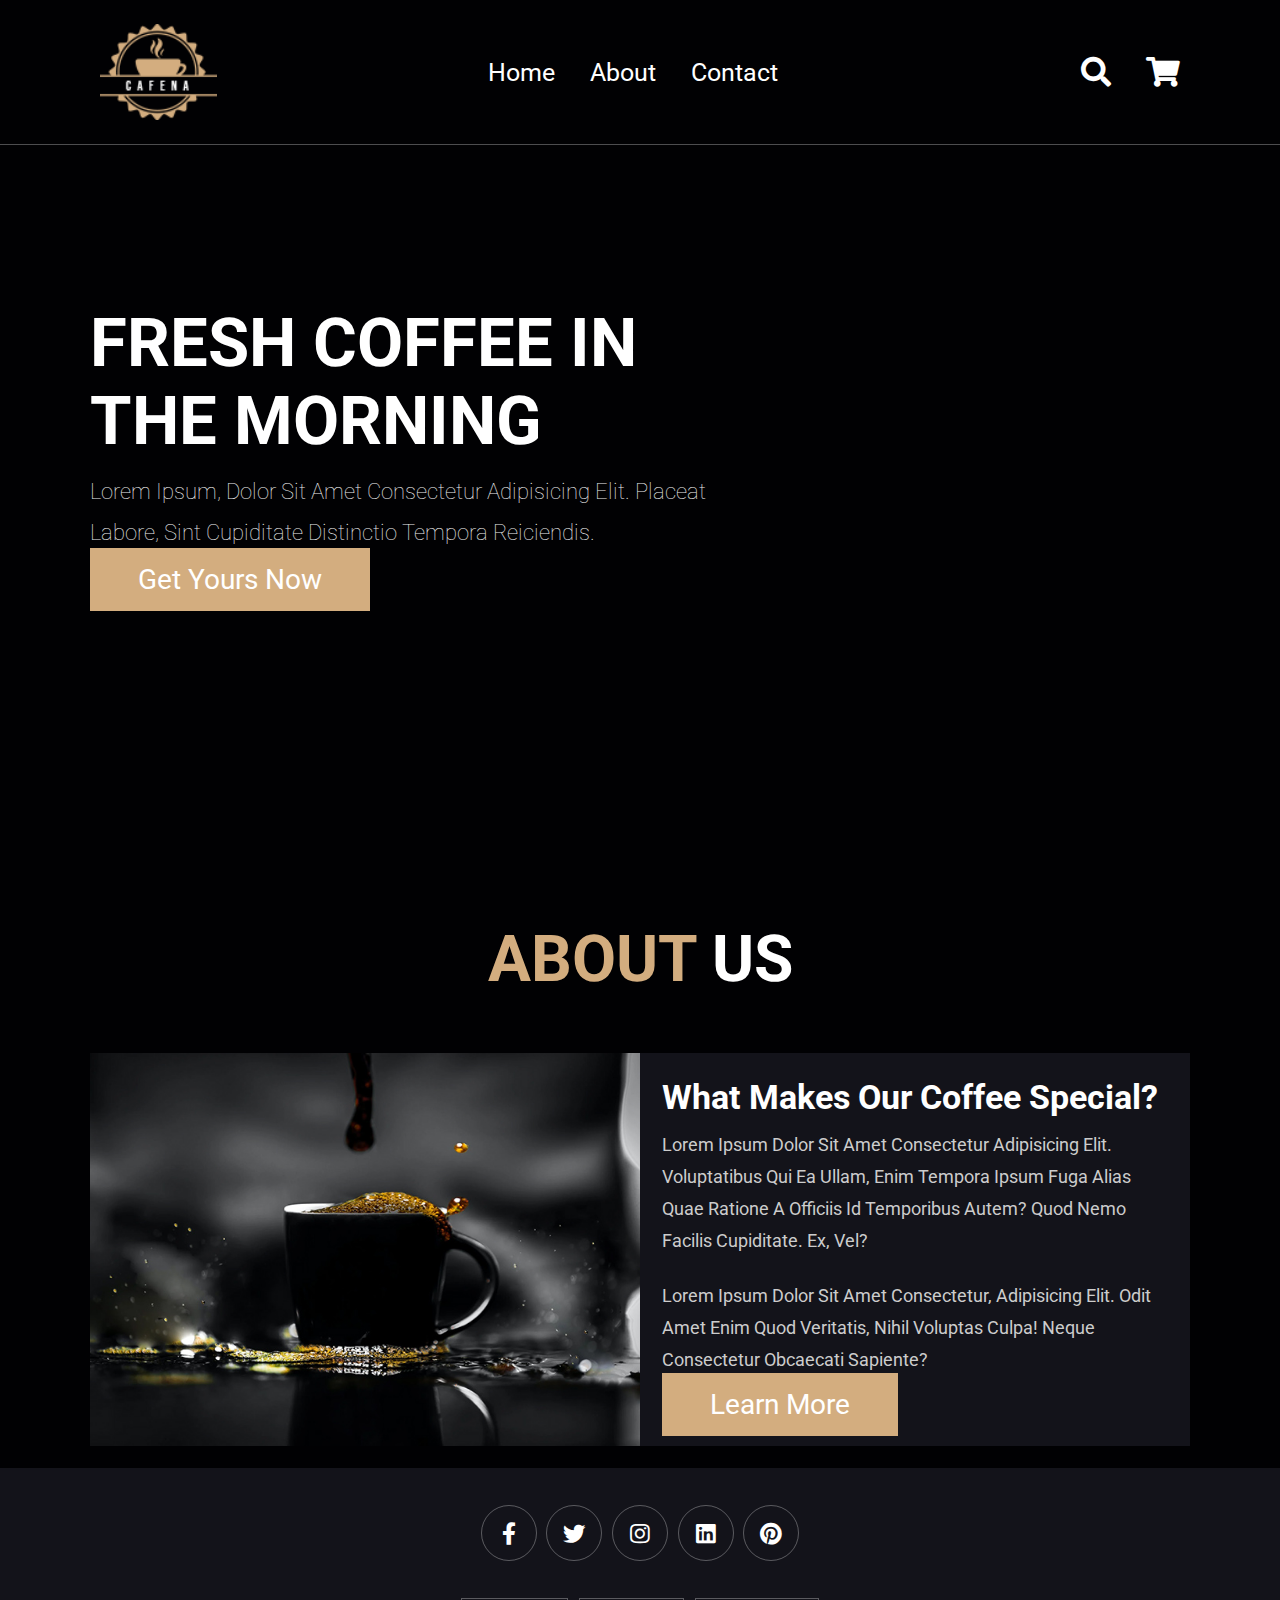
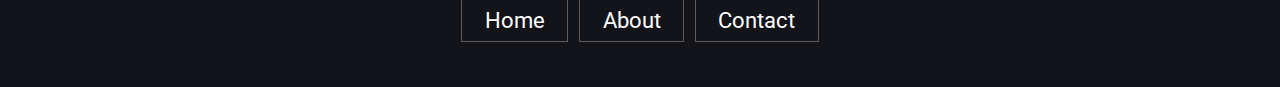
<file: index.html>
<html lang="en"><head>
    <meta charset="UTF-8">
    <meta http-equiv="X-UA-Compatible" content="IE=edge">
    <meta name="viewport" content="width=device-width, initial-scale=1.0">
    <title>complete responsive coffee shop website design</title>
    <link rel="stylesheet" href="https://cdnjs.cloudflare.com/ajax/libs/font-awesome/5.15.4/css/all.min.css">
    <link rel="stylesheet" href="css/style.css">
</head>
<body>
    
<header class="header">
    <a href="#" class="logo">
        <img src="img/logo.png" alt="">
    </a>
    <nav class="navbar">
        <a href="#home">home</a>
        <a href="#about">about</a>
        <a href="#contact">contact</a>
    </nav>

    <div class="icons">
        <div class="fas fa-search" id="search-btn"></div>
        <div class="fas fa-shopping-cart" id="cart-btn"></div>
        <div class="fas fa-bars" id="menu-btn"></div>
    </div>
</header>

<section class="home" id="home">
    <div class="content">
        <h3>fresh coffee in the morning</h3>
        <p>Lorem ipsum, dolor sit amet consectetur adipisicing elit. Placeat labore, sint cupiditate distinctio tempora reiciendis.</p>
        <a href="#" class="btn">get yours now</a>
    </div>
</section>

<section class="about" id="about">
    <h1 class="heading"> <span>about</span> us </h1>
    <div class="row">
        <div class="image">
            <img src="img/about-img.jpeg" alt="">
        </div>

        <div class="content">
            <h3>what makes our coffee special?</h3>
            <p>Lorem ipsum dolor sit amet consectetur adipisicing elit. Voluptatibus qui ea ullam, enim tempora ipsum fuga alias quae ratione a officiis id temporibus autem? Quod nemo facilis cupiditate. Ex, vel?</p>
            <p>Lorem ipsum dolor sit amet consectetur, adipisicing elit. Odit amet enim quod veritatis, nihil voluptas culpa! Neque consectetur obcaecati sapiente?</p>
            <a href="#" class="btn">learn more</a>
        </div>

    </div>

</section>

<section class="footer" id="contact">

    <div class="share">
        <a href="#" class="fab fa-facebook-f"></a>
        <a href="#" class="fab fa-twitter"></a>
        <a href="#" class="fab fa-instagram"></a>
        <a href="#" class="fab fa-linkedin"></a>
        <a href="#" class="fab fa-pinterest"></a>
    </div>

    <div class="links">
        <a href="#">home</a>
        <a href="#">about</a>
        <a href="#">contact</a>
    </div>
</section>
</body></html>
</file>
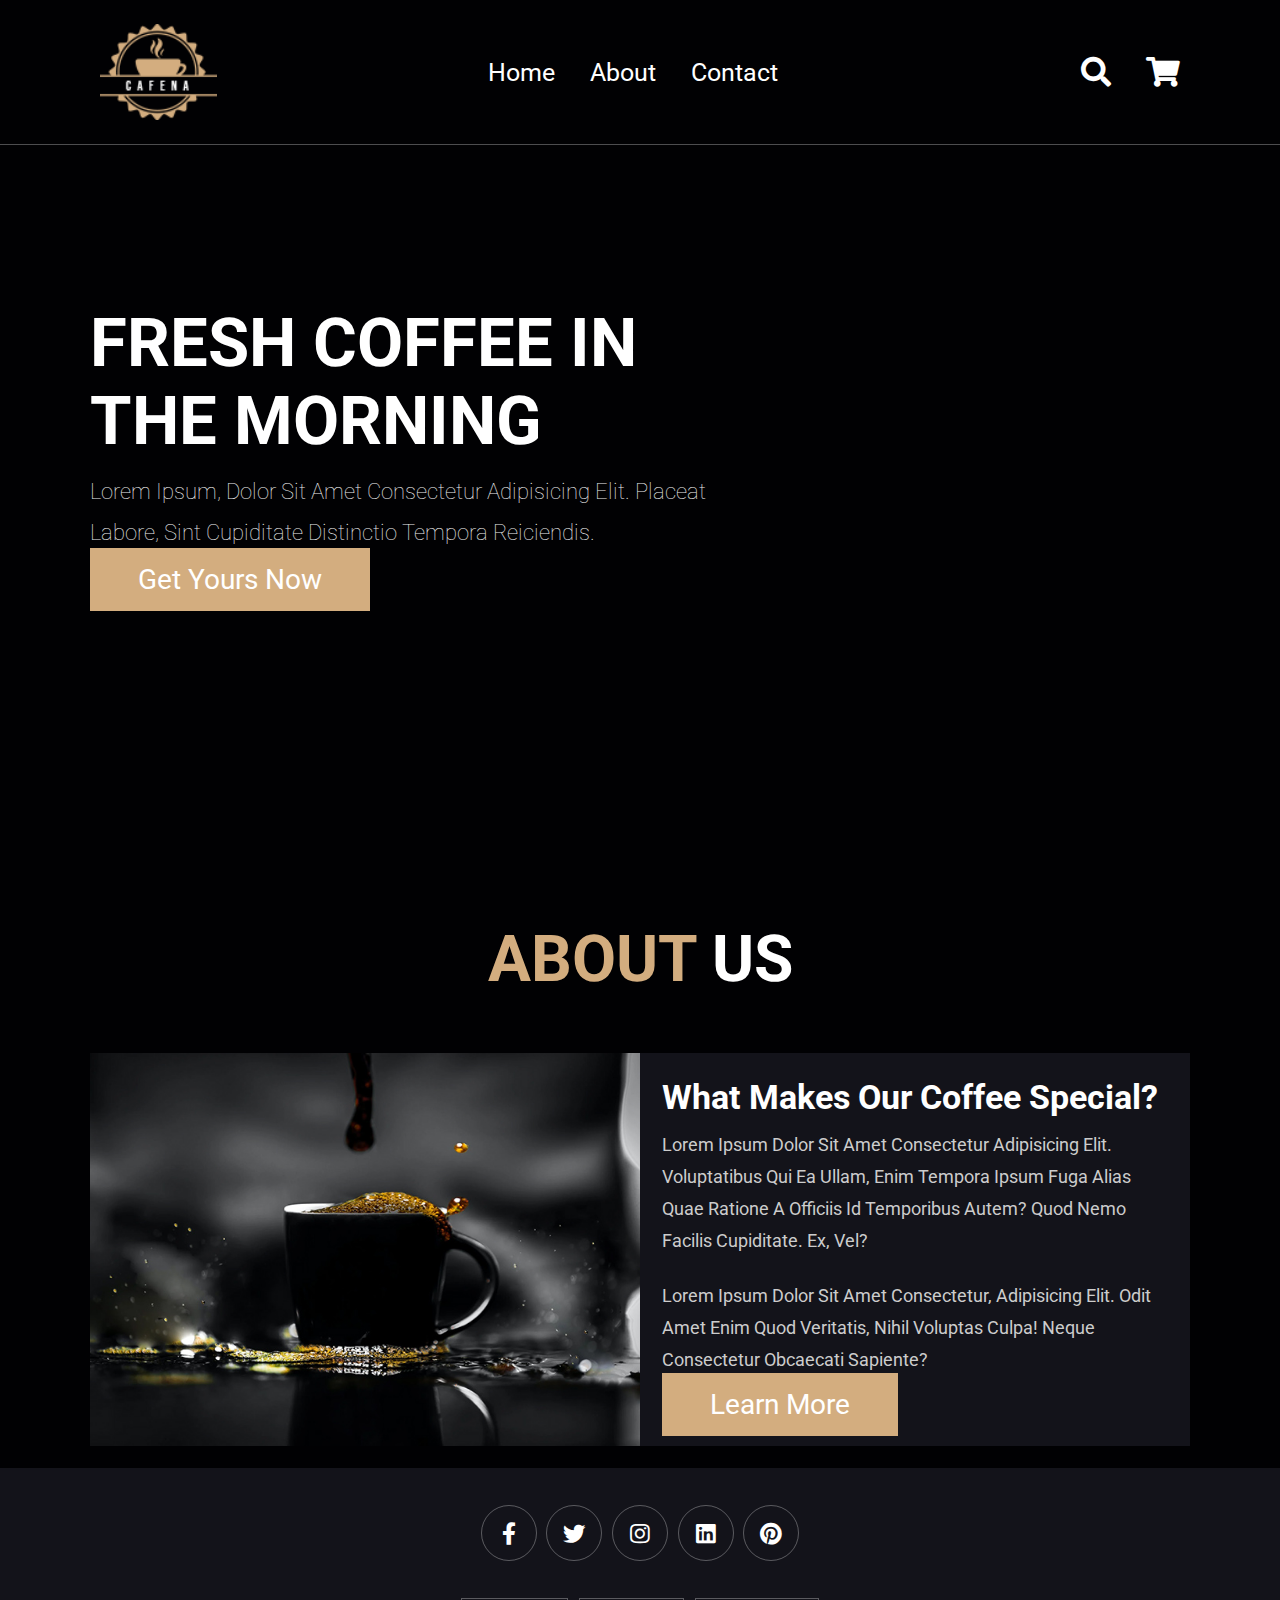
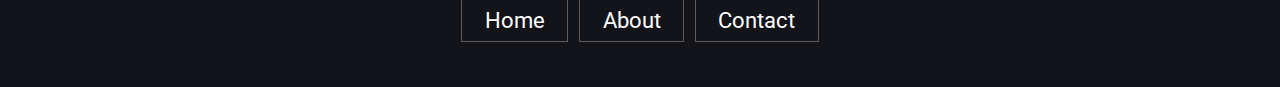
<file: index3.html>
<html lang="en"><head>
    <meta charset="UTF-8">
    <meta http-equiv="X-UA-Compatible" content="IE=edge">
    <meta name="viewport" content="width=device-width, initial-scale=1.0">
    <title>complete responsive coffee shop website design</title>
    <link rel="stylesheet" href="https://cdnjs.cloudflare.com/ajax/libs/font-awesome/5.15.4/css/all.min.css">
    <link rel="stylesheet" href="css/style.css">
</head>
<body>
    
<header class="header">
    <a href="#" class="logo">
        <img src="/img/logo.png" alt="">
    </a>
    <nav class="navbar">
        <a href="#home">home</a>
        <a href="#about">about</a>
        <a href="#contact">contact</a>
    </nav>

    <div class="icons">
        <div class="fas fa-search" id="search-btn"></div>
        <div class="fas fa-shopping-cart" id="cart-btn"></div>
        <div class="fas fa-bars" id="menu-btn"></div>
    </div>
</header>

<section class="home" id="home">
    <div class="content">
        <h3>fresh coffee in the morning</h3>
        <p>Lorem ipsum, dolor sit amet consectetur adipisicing elit. Placeat labore, sint cupiditate distinctio tempora reiciendis.</p>
        <a href="#" class="btn">get yours now</a>
    </div>
</section>

<section class="about" id="about">
    <h1 class="heading"> <span>about</span> us </h1>
    <div class="row">
        <div class="image">
            <img src="/img/about-img.jpeg" alt="">
        </div>

        <div class="content">
            <h3>what makes our coffee special?</h3>
            <p>Lorem ipsum dolor sit amet consectetur adipisicing elit. Voluptatibus qui ea ullam, enim tempora ipsum fuga alias quae ratione a officiis id temporibus autem? Quod nemo facilis cupiditate. Ex, vel?</p>
            <p>Lorem ipsum dolor sit amet consectetur, adipisicing elit. Odit amet enim quod veritatis, nihil voluptas culpa! Neque consectetur obcaecati sapiente?</p>
            <a href="#" class="btn">learn more</a>
        </div>

    </div>

</section>

<section class="footer" id="contact">

    <div class="share">
        <a href="#" class="fab fa-facebook-f"></a>
        <a href="#" class="fab fa-twitter"></a>
        <a href="#" class="fab fa-instagram"></a>
        <a href="#" class="fab fa-linkedin"></a>
        <a href="#" class="fab fa-pinterest"></a>
    </div>

    <div class="links">
        <a href="#">home</a>
        <a href="#">about</a>
        <a href="#">contact</a>
    </div>
</section>
</body></html>
</file>
<file: css/style.css>
@import url('https://fonts.googleapis.com/css2?family=Roboto:wght@100;300;400;500;700&display=swap');

:root{
    --main-color:#d3ad7f;
    --black:#13131a;
    --bg:#010103;
    --border:.1rem solid rgba(255,255,255,.3);
}

*{
    font-family: 'Roboto', sans-serif;
    margin:0; padding:0;
    box-sizing: border-box;
    text-decoration: none;
    text-transform: capitalize;
    transition: .2s linear;
}

html{
    font-size: 70%;
}

body{
    background: var(--bg);
}

section{
    padding:2rem 7%;
}

.heading{
    text-align: center;
    color:#fff;
    text-transform: uppercase;
    padding-bottom: 56px;
    font-size: 64px;
}

.heading span{
    color:var(--main-color);
    text-transform: uppercase;
}

.btn{
    margin-top: 16px;
    /* display: inline-block; */
    padding:15px 48px;
    font-size: 28px;
    color:#fff;
    background: var(--main-color);
    cursor: pointer;
}

.btn:hover{
    font-size: 30px;
}

.header{
    background: var(--bg);
    display: flex;
    align-items: center;
    justify-content: space-between;
    padding:24px 100px;
    border-bottom: var(--border);
    position: fixed;
    top:0; left: 0; right: 0;
    z-index: 1000;
}

.header .logo img{
    height: 96px;
}

.header .navbar a{
    margin:0 16px;
    font-size: 25px;
    color:#fff;
}

.header .navbar a:hover{
    color:var(--main-color);
}

.header .icons div{
    color:#fff;
    cursor: pointer;
    font-size: 30px;
    margin-left: 32px;
}

.header .icons div:hover{
    color:var(--main-color);
}

#menu-btn{
    display: none;
}

.header .search-form{
    position: absolute;
    top:115%; right: 7%;
    background: #fff;
    width: 800px;
    height: 80px;
    display: flex;
    align-items: center;
    transform: scaleY(0);
    transform-origin: top;
}
.home{
    min-height: 100vh;
    display: flex;
    align-items: center;
    background:url(//img/home-img.jpeg) no-repeat;
    background-size: cover;
    background-position: center;
}

.home .content{
    max-width: 60rem;
}

.home .content h3{
    font-size: 6rem;
    text-transform: uppercase;
    color:#fff;
}

.home .content p{
    font-size: 2rem;
    font-weight: lighter;
    line-height: 1.8;
    padding:1rem 0;
    color:#eee;
}

.about .row{
    display: flex;
    align-items: center;
    background:var(--black);
    flex-wrap: wrap;
}

.about .row .image{
    flex:1 1 45rem;
}

.about .row .image img{
    width: 100%;
}
.about .row .content{
    flex:1 1 45rem;
    padding:2rem;
}

.about .row .content h3{
    font-size: 3rem;
    color:#fff;
}

.about .row .content p{
    font-size: 1.6rem;
    color:#ccc;
    padding:1rem 0;
    line-height: 1.8;
}

.footer{
    background:var(--black);
    text-align: center;
}

.footer .share{
    padding:1rem 0;
}

.footer .share a{
    height: 5rem;
    width: 5rem;
    line-height: 5rem;
    font-size: 2rem;
    color:#fff;
    border:var(--border);
    margin:.3rem;
    border-radius: 50%;
}

.footer .share a:hover{
    background-color: var(--main-color);
}

.footer .links{
    display: flex;
    justify-content: center;
    flex-wrap: wrap;
    padding:2rem 0;
    gap:1rem;
}

.footer .links a{
    padding:.7rem 2rem;
    color:#fff;
    border:var(--border);
    font-size: 2rem;
}

.footer .links a:hover{
    background:var(--main-color);
}

/* media queries  */
@media (max-width:768px){

    #menu-btn{
        display: inline-block;
    }

    .header .navbar{
        position: absolute;
        top:100%;
        right: -100%;
        background: #fff;
        width: 30rem;
        height: calc(100vh - 9.5rem);
    }

    .header .navbar a{
        color:var(--black);
        display: block;
        margin:1.5rem;
        padding:.5rem;
        font-size: 2rem;
    }

    .home{
        background-position: left;
        justify-content: center;
        text-align: center;
    }

    .home .content h3{
        font-size: 4.5rem;
    }

    .home .content p{
        font-size: 1.5rem;
    }
}
@media (max-width:450px){
    html{
        font-size: 50%;
    }
}
</file>
